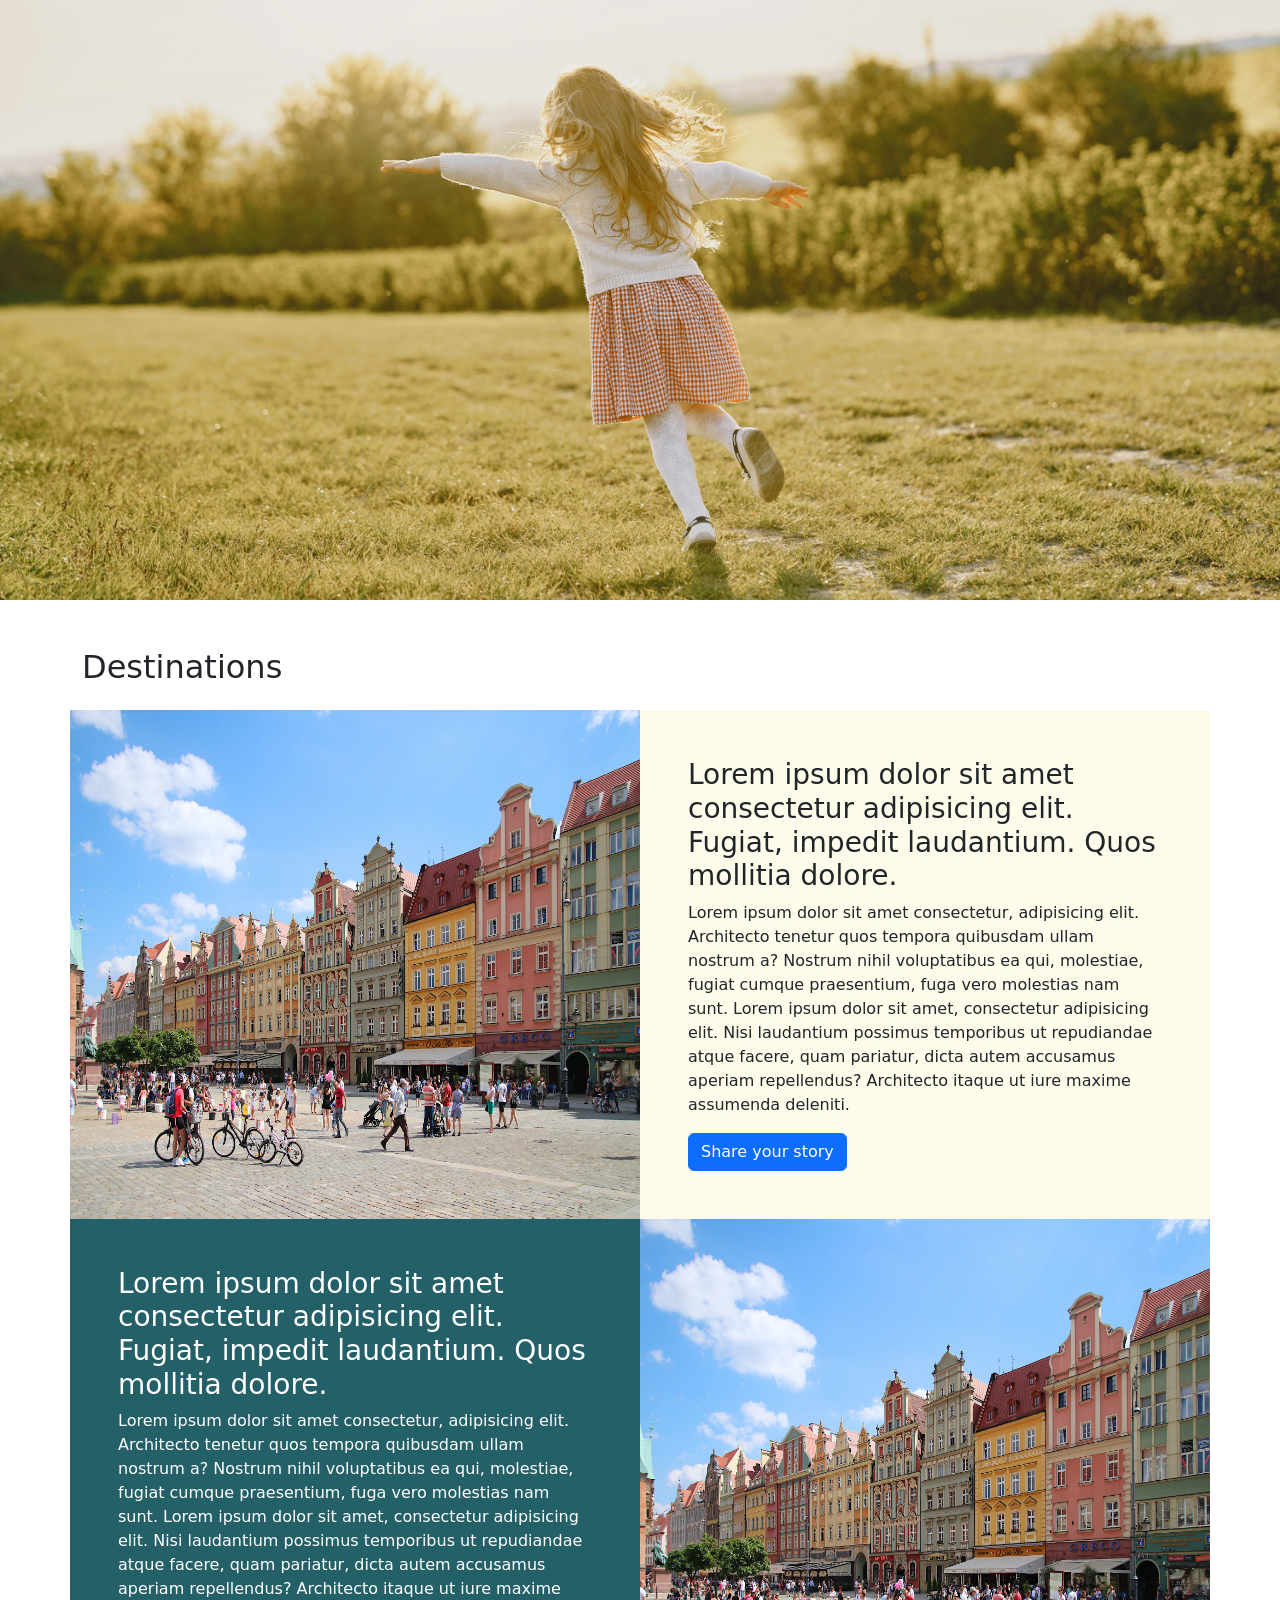
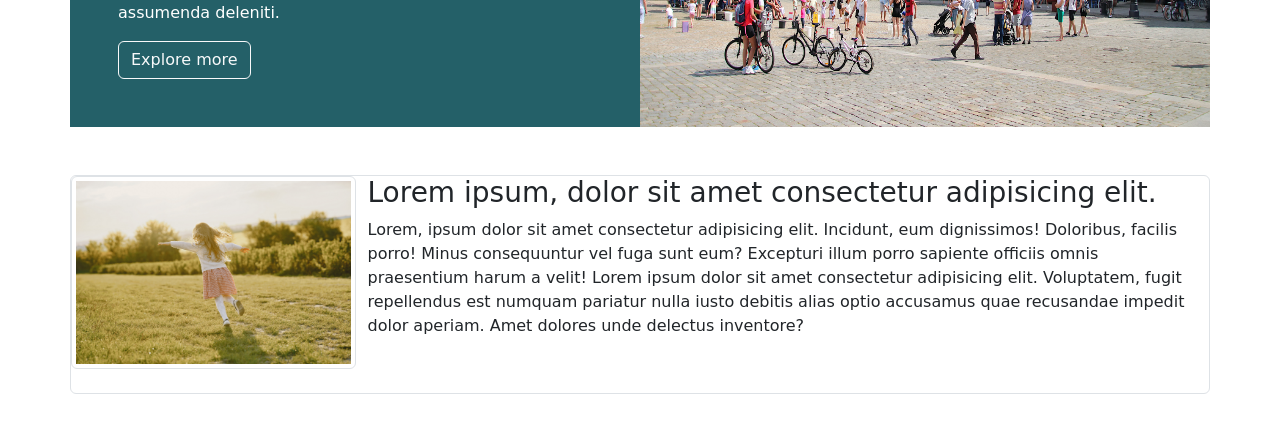
<file: index.html>
<!DOCTYPE html>
<html lang="en">
<head>
    <meta charset="UTF-8">
    <meta name="viewport" content="width=device-width, initial-scale=1.0">
    <title>Homework3</title>
    <link
      href="https://cdn.jsdelivr.net/npm/bootstrap@5.3.8/dist/css/bootstrap.min.css"
      rel="stylesheet"
      integrity="sha384-sRIl4kxILFvY47J16cr9ZwB07vP4J8+LH7qKQnuqkuIAvNWLzeN8tE5YBujZqJLB"
      crossorigin="anonymous"
    />
    <link rel="stylesheet" href="css/style.css">
</head>
<body>

  <div class="container-fluid"></div>
  
  <section>
    <div class="container">
      <h2 class="mt-5 mb-4">Destinations</h2>
      <div class="row custom-row my-5 my-lg-0">
        <div class="col-xl-6 col-lg-6 col-md-12 col-sm-12 m-0 p-0">
          <img src="image/img3.webp" class="img-fluid img-custom" alt="">
        </div>
        <div class="col-xl-6 col-lg-6 col-md-12 col-sm-12 destination-text p-5">
          <h3>Lorem ipsum dolor sit amet consectetur adipisicing elit. Fugiat, impedit laudantium. Quos mollitia dolore.</h3>
          <p>Lorem ipsum dolor sit amet consectetur, adipisicing elit. Architecto tenetur quos tempora quibusdam ullam nostrum a? Nostrum nihil voluptatibus ea qui, molestiae, fugiat cumque praesentium, fuga vero molestias nam sunt. Lorem ipsum dolor sit amet, consectetur adipisicing elit. Nisi laudantium possimus temporibus ut repudiandae atque facere, quam pariatur, dicta autem accusamus aperiam repellendus? Architecto itaque ut iure maxime assumenda deleniti.</p>

          <button type="button" class="btn btn-primary">Share your story</button>
        </div>
      </div>
    </div>
  </section>
  <section>
    <div class="container">
      <div class="row custom-row">
        <div class="col-xl-6 col-lg-6 col-md-12 col-sm-12 destination-text-left p-5 order-xl-1 order-sm-2 order-md-2">
          <h3>Lorem ipsum dolor sit amet consectetur adipisicing elit. Fugiat, impedit laudantium. Quos mollitia dolore.</h3>
          <p>Lorem ipsum dolor sit amet consectetur, adipisicing elit. Architecto tenetur quos tempora quibusdam ullam nostrum a? Nostrum nihil voluptatibus ea qui, molestiae, fugiat cumque praesentium, fuga vero molestias nam sunt. Lorem ipsum dolor sit amet, consectetur adipisicing elit. Nisi laudantium possimus temporibus ut repudiandae atque facere, quam pariatur, dicta autem accusamus aperiam repellendus? Architecto itaque ut iure maxime assumenda deleniti.</p>

          <button type="button" class="btn btn-outline-light">Explore more</button>
        </div>
        <div class="col-xl-6 col-lg-6 col-md-12 col-sm-12 m-0 p-0 order-xl-2 order-sm-1 order-md-1">
          <img src="image/img3.webp" class="img-fluid img-custom" alt="">
        </div>
      </div>
    </div>
  </section>

  <section>
    <div class="container border my-5 rounded">
      <div class="row">
        <div class="col-xl-3  d-none d-lg-block border rounded p-1 mb-4">
           <img src="image/img2.jpeg" class="img-fluid" alt="">
        </div>
        <div class="col-xl-9 col-sm-12">
          <h3>Lorem ipsum, dolor sit amet consectetur adipisicing elit. </h3>
          <p>Lorem, ipsum dolor sit amet consectetur adipisicing elit. Incidunt, eum dignissimos! Doloribus, facilis porro! Minus consequuntur vel fuga sunt eum? Excepturi illum porro sapiente officiis omnis praesentium harum a velit! Lorem ipsum dolor sit amet consectetur adipisicing elit. Voluptatem, fugit repellendus est numquam pariatur nulla iusto debitis alias optio accusamus quae recusandae impedit dolor aperiam. Amet dolores unde delectus inventore?</p>
        </div>
      </div>
    </div>
  </section>
    
  <script
      src="https://cdn.jsdelivr.net/npm/bootstrap@5.3.8/dist/js/bootstrap.bundle.min.js"
      integrity="sha384-FKyoEForCGlyvwx9Hj09JcYn3nv7wiPVlz7YYwJrWVcXK/BmnVDxM+D2scQbITxI"
      crossorigin="anonymous"
    ></script>
</body>
</html>
</file>
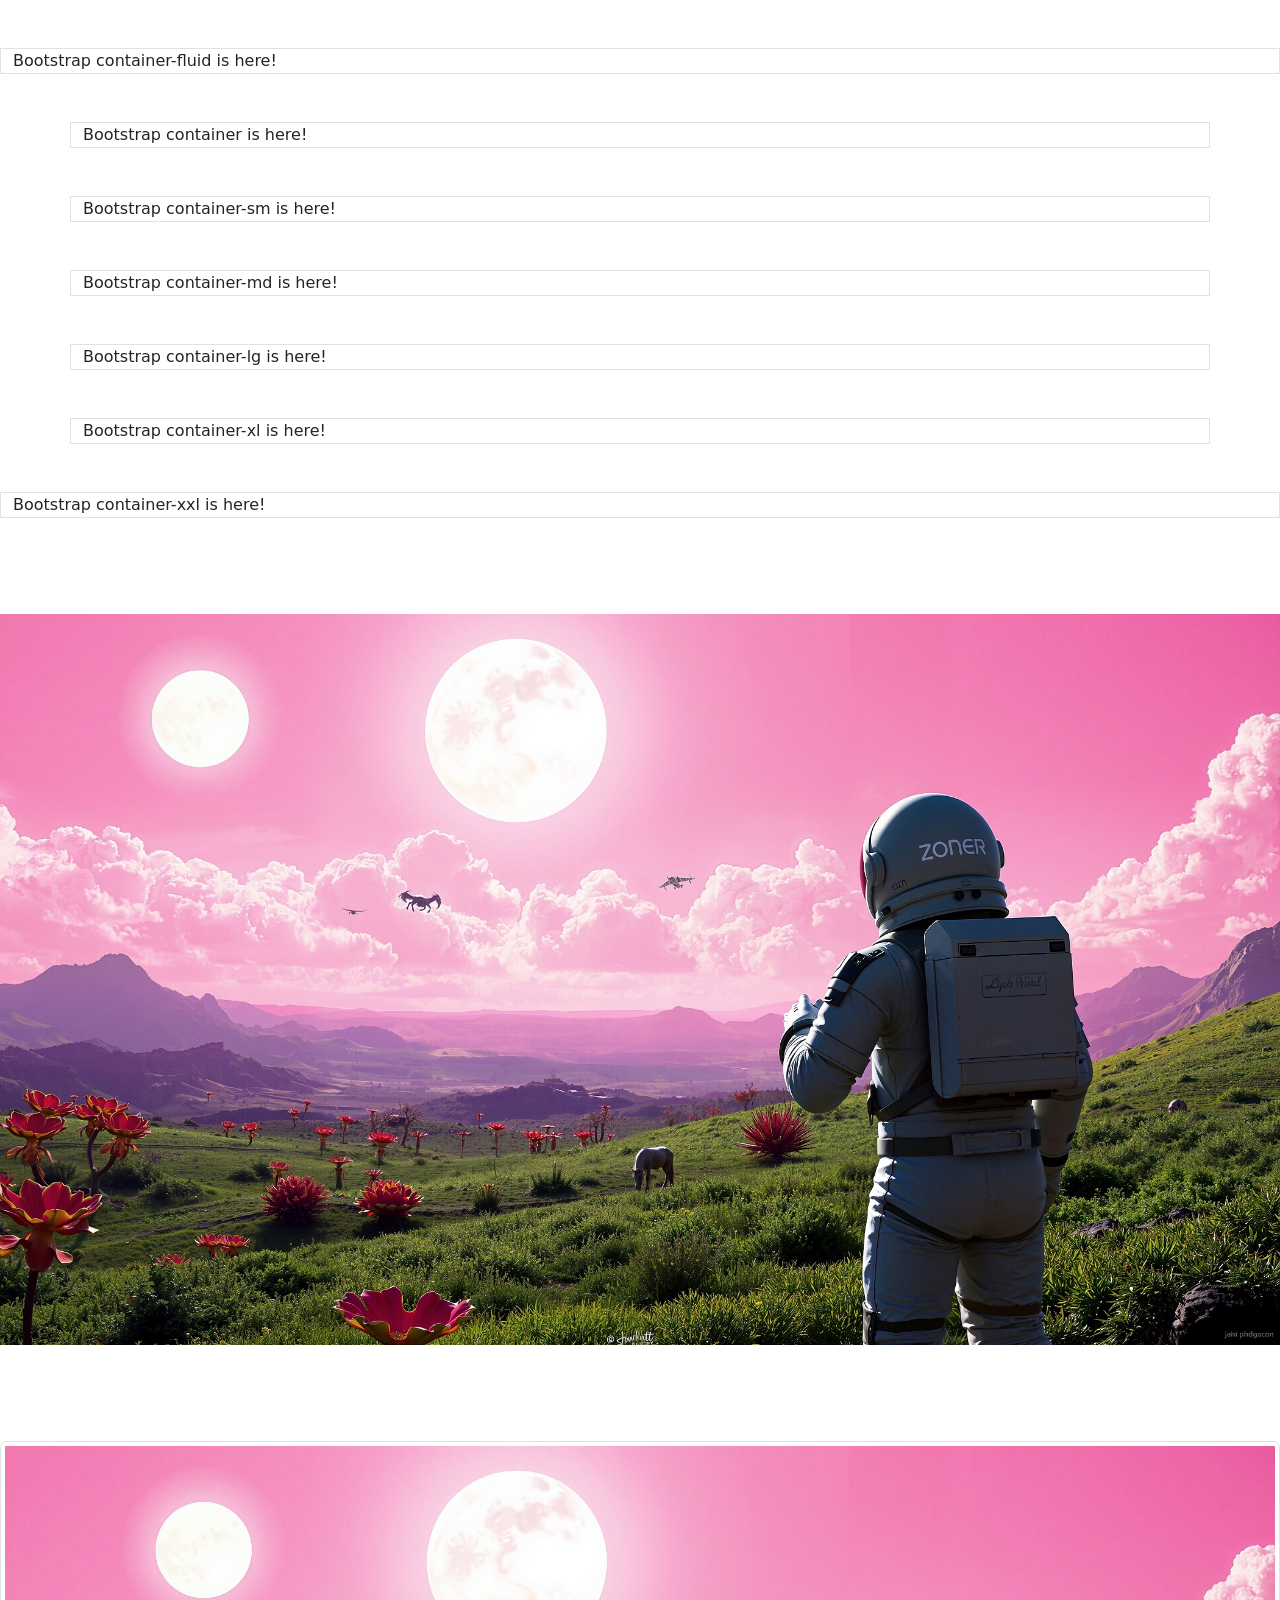
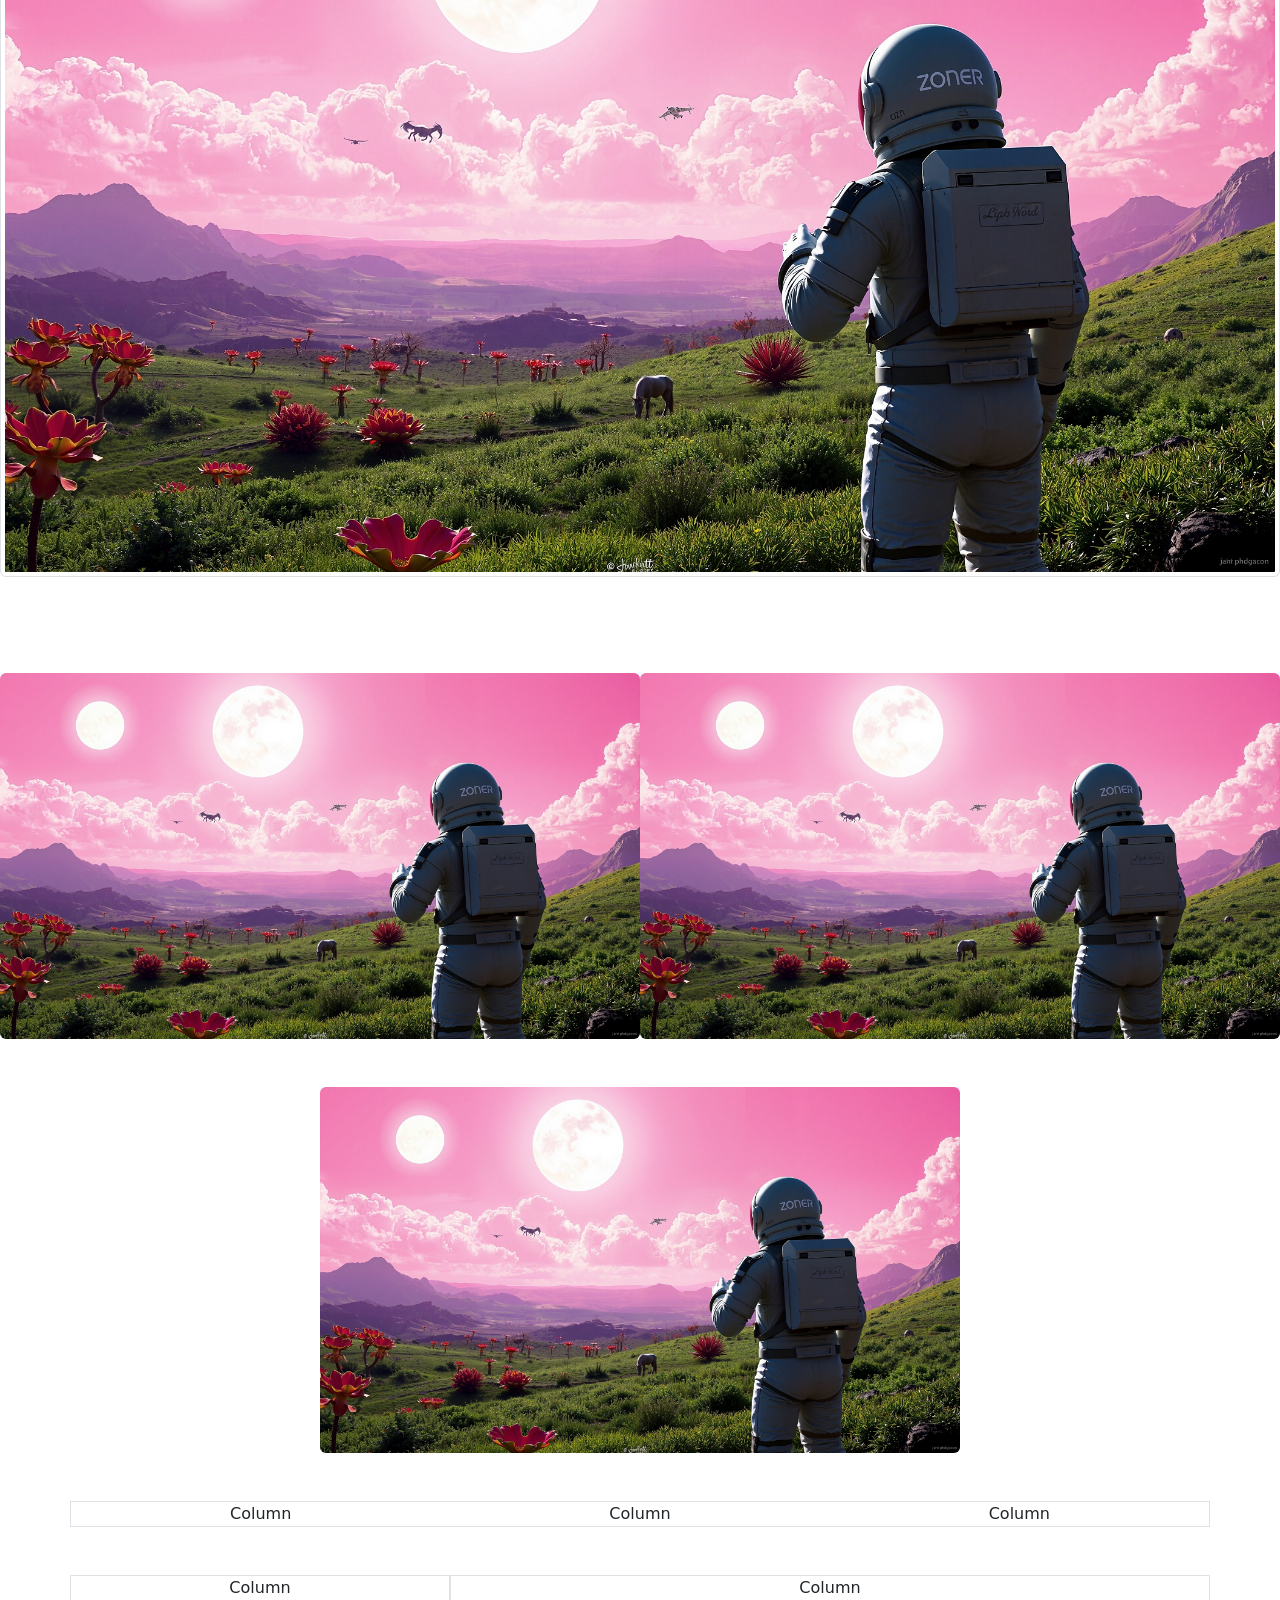
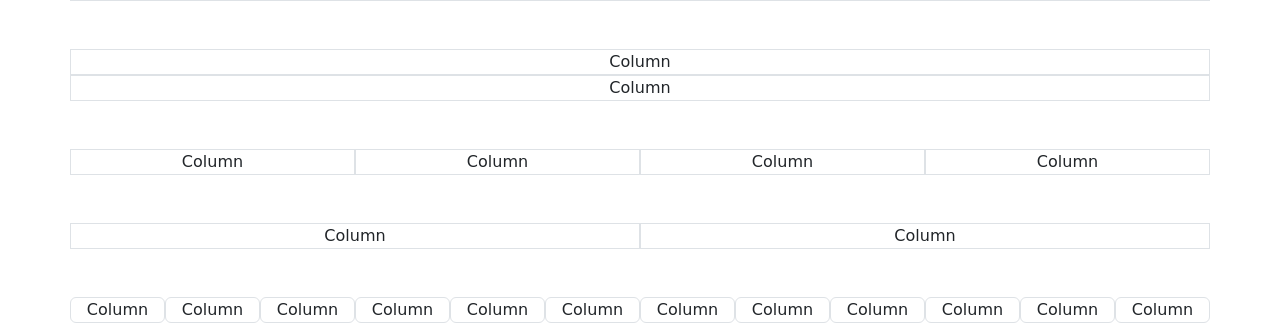
<file: test.html>
<!doctype html>
<html lang="en">
  <head>
    <meta charset="UTF-8" />
    <meta name="viewport" content="width=device-width, initial-scale=1.0" />
    <title>Bootstrap</title>
    <link
      href="https://cdn.jsdelivr.net/npm/bootstrap@5.3.8/dist/css/bootstrap.min.css"
      rel="stylesheet"
      integrity="sha384-sRIl4kxILFvY47J16cr9ZwB07vP4J8+LH7qKQnuqkuIAvNWLzeN8tE5YBujZqJLB"
      crossorigin="anonymous"
    />
  </head>
  <body>
    <div class="container-fluid border my-5">
      Bootstrap container-fluid is here!
    </div>
    <div class="container border my-5">
      Bootstrap container is here!
    </div>
    <div class="container-sm border my-5">
      Bootstrap container-sm is here!
    </div>
    <div class="container-md border my-5">
      Bootstrap container-md is here!
    </div>
    <div class="container-lg border my-5">
      Bootstrap container-lg is here!
    </div>
    <div class="container-xl border my-5">
      Bootstrap container-xl is here!
    </div>
    <div class="container-xxl border my-5">
      Bootstrap container-xxl is here!
    </div>

    <img src="image/img1.jpg" class="img-fluid my-5" alt="Bootstrap">
    <img src="image/img1.jpg" class="img-thumbnail my-5" alt="Bootstrap">
    <img src="image/img1.jpg" class="rounded float-start w-50 my-5" alt="Bootstrap">
    <img src="image/img1.jpg" class="rounded float-end w-50 my-5" alt="Bootstrap">
    <div>
      <img src="image/img1.jpg" class="rounded mx-auto d-block my-5 w-50" alt="Bootstrap">
    </div>

    <div class="container text-center">
  <div class="row border" >
    <div class="col">
      Column
    </div>
    <div class="col">
      Column
    </div>
    <div class="col">
      Column
    </div>
  </div>
</div>

<div class="container text-center mt-5">
  <div class="row" >
    <div class="col-4 border">
      Column
    </div>
    <div class="col-8 border">
      Column
    </div>
  </div>
</div>

<div class="container text-center mt-5">
  <div class="row" >
    <div class="col-12 border">
      Column
    </div>
    <div class="col-12 border">
      Column
    </div>
  </div>
</div>

<div class="container text-center mt-5">
  <div class="row" >
    <div class="col-xl-3 col-lg-6 border">
      Column
    </div>
    <div class="col-xl-3 col-lg-6 col-sm-12 border">
      Column
    </div>
    <div class="col-xl-3 col-lg-6 col-sm-12 border">
      Column
    </div>
    <div class="col-xl-3 col-lg-6 col-sm-12 border">
      Column
    </div>
  </div>
</div>

<div class="container text-center mt-5">
  <div class="row" >
    <div class="col-6 border">
      Column
    </div>
    <div class="col-6 border">
      Column
    </div>
  </div>
</div>

<div class="container text-center mt-5">
  <div class="row" >
    <div class="col-xl-1 col-md-2 col-sm-12 border rounded">
      Column
    </div>
    <div class="col-xl-1 col-md-2 col-sm-12 border rounded">
      Column
    </div>
    <div class="col-xl-1 col-md-2 col-sm-12 border rounded">
      Column
    </div>
    <div class="col-xl-1 col-md-2 col-sm-12 border rounded">
      Column
    </div>
    <div class="col-xl-1 col-md-2 col-sm-12 border rounded">
      Column
    </div>
    <div class="col-xl-1 col-md-2 col-sm-12 border rounded">
      Column
    </div>
    <div class="col-xl-1 col-md-2 col-sm-12 border rounded">
      Column
    </div>
    <div class="col-xl-1 col-md-2 col-sm-12 border rounded">
      Column
    </div>
    <div class="col-xl-1 col-md-2 col-sm-12 border rounded">
      Column
    </div>
    <div class="col-xl-1 col-md-2 col-sm-12 border rounded">
      Column
    </div>
    <div class="col-xl-1 col-md-2 col-sm-12 border rounded">
      Column
    </div>
    <div class="col-xl-1 col-md-2 col-sm-12 border rounded">
      Column
    </div>
   
  </div>
</div>

    <script
      src="https://cdn.jsdelivr.net/npm/bootstrap@5.3.8/dist/js/bootstrap.bundle.min.js"
      integrity="sha384-FKyoEForCGlyvwx9Hj09JcYn3nv7wiPVlz7YYwJrWVcXK/BmnVDxM+D2scQbITxI"
      crossorigin="anonymous"
    ></script>
  </body>
</html>
</file>
<file: css/style.css>
*{
    margin: 0;
    padding: 0;
    box-sizing: border-box;
}
.container-fluid{
    height: 600px;
    background-image: url(../image/img2.jpeg);
    background-size: cover;
    background-position: center;
}
.custom-row{
    min-height: 500px;
}
.destination-text{
    max-height: 100%;
}
.img-custom{
    height: 100%;
}
.destination-text{
    background-color: #fdfbe9;
}
.destination-text-left{
    background-color: #246068;
    color: white;
}
</file>
